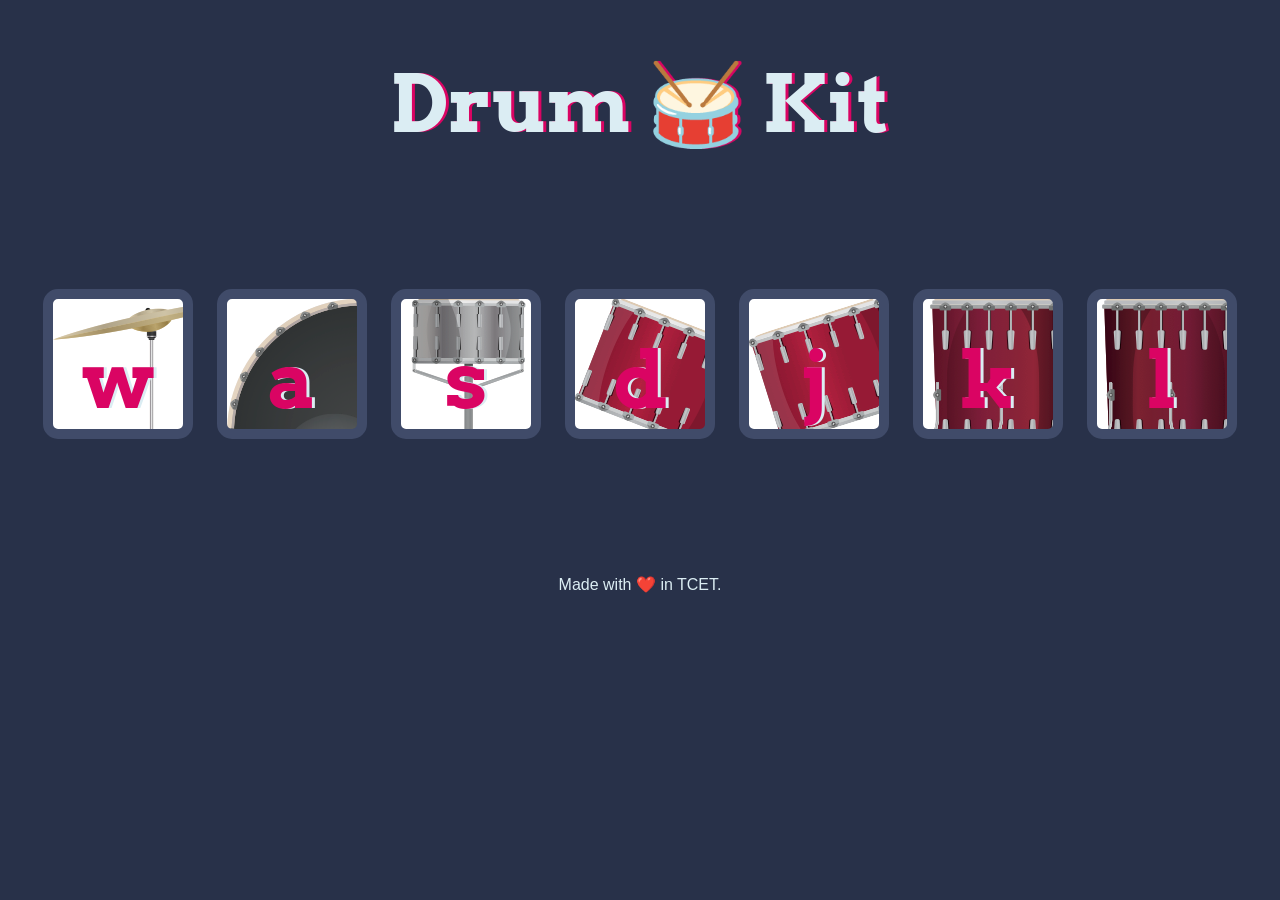
<file: Drun_Kit_Starting_Files-main/index.html>
<!DOCTYPE html>
<html lang="en" dir="ltr">

<head>
  <meta charset="utf-8">
  <title>Drum Kit</title>
  <link rel="stylesheet" href="styles.css">
  <link href="https://fonts.googleapis.com/css?family=Arvo" rel="stylesheet">
</head>

<body>

  <h1 id="title">Drum 🥁 Kit</h1>
  <div class="set">
    <button class="w drum">w</button>
    <button class="a drum">a</button>
    <button class="s drum">s</button>
    <button class="d drum">d</button>
    <button class="j drum">j</button>
    <button class="k drum">k</button>
    <button class="l drum">l</button>
  </div>

  <script src="index.js"></script>

</body>
 <footer>
    Made with ❤️ in TCET.
  </footer>

</html>
</file>
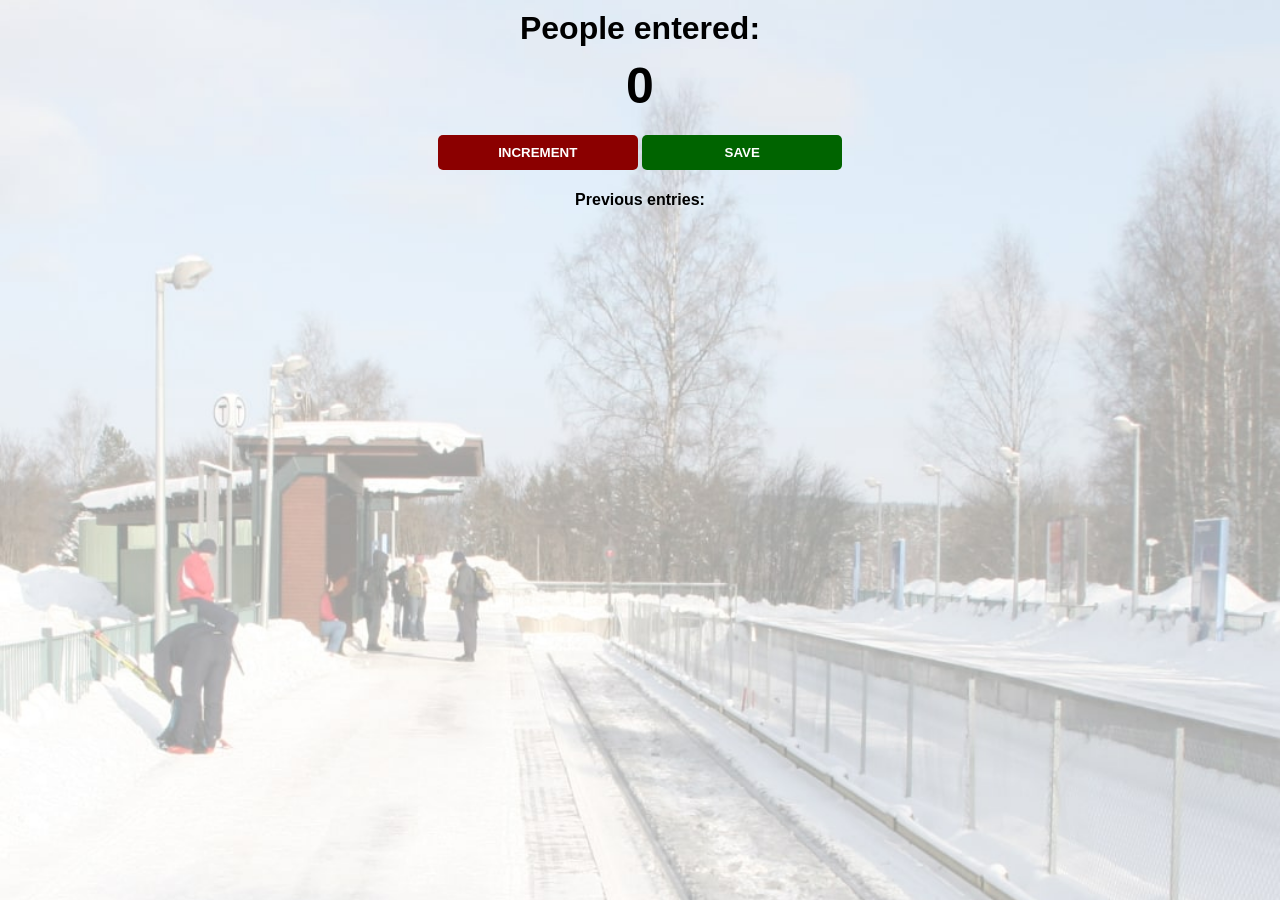
<file: Passenger_Counter_App_Starting_Files-main/index.html>
<html>
    <head>
        <link rel="stylesheet" href="index.css">
    </head>
    <body>
        <h1>People entered:</h1>
        <h2 id="count-el">0</h2>
        <button id="increment-btn" onclick="increment()">INCREMENT</button>
        <button id="save-btn" onclick="save()">SAVE</button>
        <p id="save-el">Previous entries: </p>

        <script src="index.js"></script>
        
    </body>
</html>
</file>
<file: Drun_Kit_Starting_Files-main/styles.css>
body {
  text-align: center;
  background-color: #283149;
}

h1 {
  font-size: 5rem;
  color: #DBEDF3;
  font-family: "Arvo", cursive;
  text-shadow: 3px 0 #DA0463;

}

footer {
  color: #DBEDF3;
  font-family: sans-serif;
}

.w {
  background-image: url("images/crash.png");

}

.a {
  background-image: url("images/kick.png");
}

.s {
 background-image: url("images/snare.png");
}

.d {
 background-image: url("images/tom1.png");
}

.j {
 background-image: url("images/tom2.png");
}

.k {
 background-image: url("images/tom3.png");
}

.l {
 background-image: url("images/tom4.png");
}

.set {
  margin: 10% auto;
}

.game-over {
  background-color: red;
  opacity: 0.8;
}

.pressed {
  box-shadow: 0 3px 4px 0 #DBEDF3;
  opacity: 0.5;
}

.red {
  color: red;
}

.drum {
  outline: none;
  border: 10px solid #404B69;
  font-size: 5rem;
  font-family: 'Arvo', cursive;
  line-height: 2;
  font-weight: 900;
  color: #DA0463;
  text-shadow: 3px 0 #DBEDF3;
  border-radius: 15px;
  display: inline-block;
  width: 150px;
  height: 150px;
  text-align: center;
  margin: 10px;
  background-color: white;
}
</file>
<file: Passenger_Counter_App_Starting_Files-main/index.css>
body {
    background-image: url("station.jpg");
    background-size: cover;
    font-family: -apple-system, BlinkMacSystemFont, 'Segoe UI', Roboto, Oxygen, Ubuntu, Cantarell, 'Open Sans', 'Helvetica Neue', sans-serif;
    font-weight: bold;
    text-align: center;
}

h1 {
    margin-top: 10px;
    margin-bottom: 10px;
}

h2 {
    font-size: 50px;
    margin-top: 0;
    margin-bottom: 20px;
}

button {
    border: none;
    padding-top: 10px;
    padding-bottom: 10px;
    color: white;
    font-weight: bold;
    width: 200px;
    margin-bottom: 5px;
    border-radius: 5px;
}

#increment-btn {
    background: darkred;
}

#save-btn {
    background: darkgreen;
}
</file>
